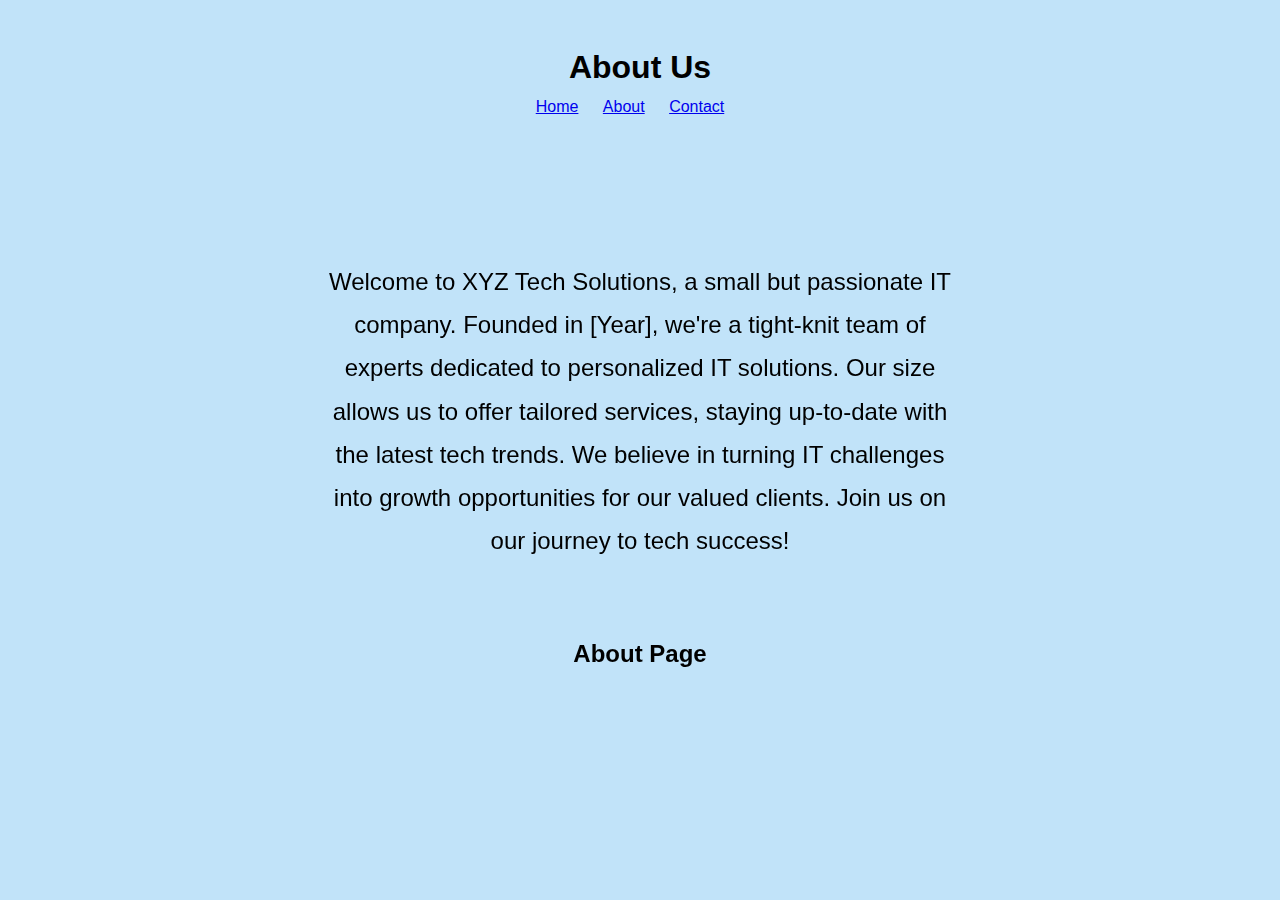
<file: about.html>
<!DOCTYPE html>
<html lang="en">
<head>
    <meta charset="UTF-8">
    <meta name="viewport" content="width=device-width, initial-scale=1.0">
    <title>About Us</title>
    <link rel="stylesheet" href="about.css">
</head>
<body>
    <header>
        <h1>About Us</h1>
    </header>
    <nav>
        <ul>
            <li><a href="index.html">Home</a></li>
            <li><a href="about.html">About</a></li>
            <li><a href="contact.html">Contact</a></li>
        </ul>
    </nav>
    <c target="_blank">
        Welcome to XYZ Tech Solutions, a small but passionate IT company. 
        Founded in [Year], we're a tight-knit team of experts dedicated to personalized IT solutions. 
        Our size allows us to offer tailored services, staying up-to-date with the latest tech trends. 
        We believe in turning IT challenges into growth opportunities for our valued clients. 
        Join us on our journey to tech success!</c>
    <main>
        <h2>About Page</h2>
        
    </main>
    
    <script src="script.js"></script>
</body>
</html>
</file>
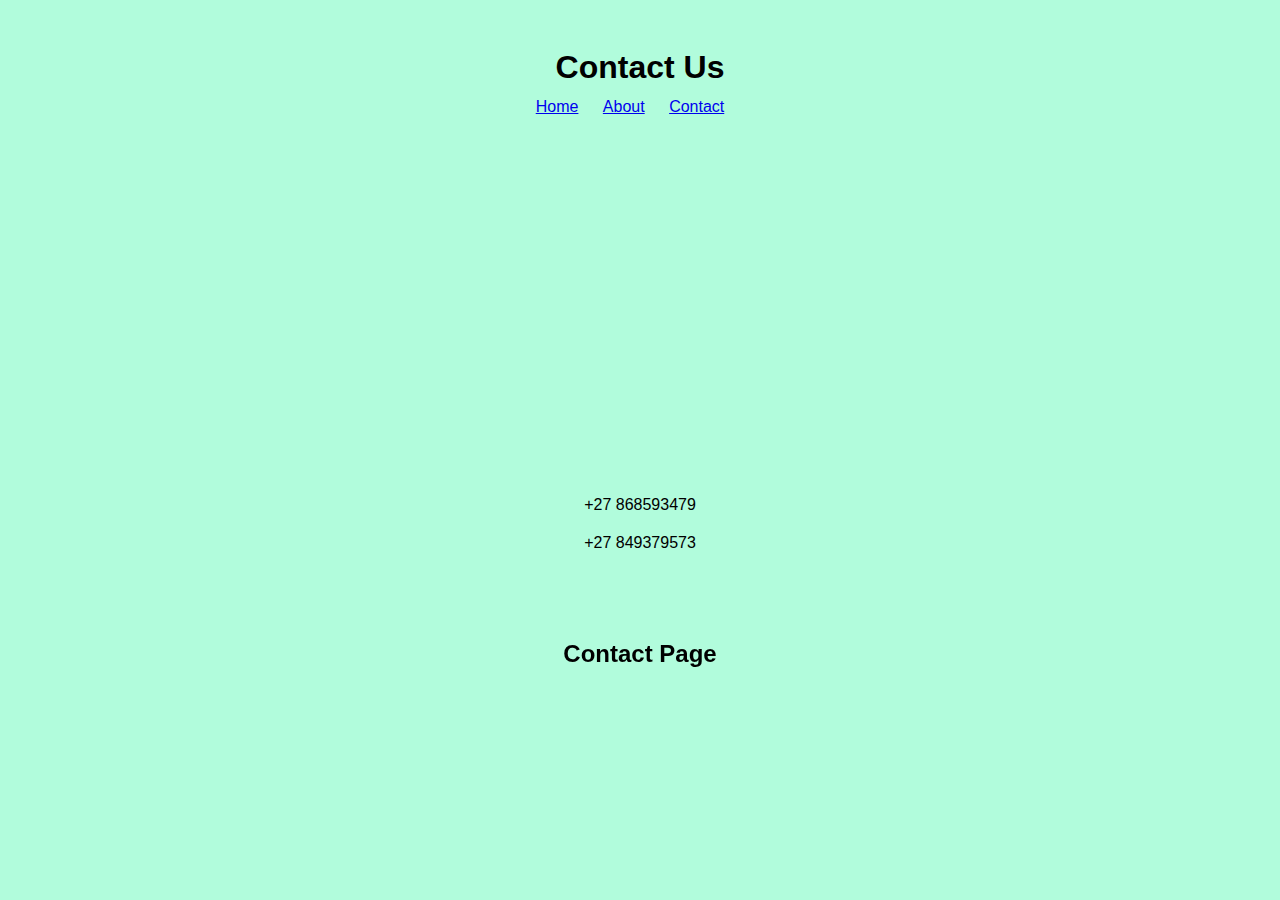
<file: contact.html>
<!DOCTYPE html>
<html lang="en">
<head>
    <meta charset="UTF-8">
    <meta name="viewport" content="width=device-width, initial-scale=1.0">
    <title>Contact Us</title>
    <link rel="stylesheet" href="contact.css">
</head>
<body>
    <header>
        <h1>Contact Us</h1>
    </header>
    <nav>
        <ul>
            <li><a href="index.html">Home</a></li>
            <li><a href="about.html">About</a></li>
            <li><a href="contact.html">Contact</a></li>
        </ul>
        
    </nav>
    
    
    <c target="_blank">+27 868593479</c>
    <c target="_blank">+27 849379573</c>
    
    
    <main>
        <h2>Contact Page</h2>
        
    </main>
    
    <script src="script.js"></script>
</body>
</html>
</file>
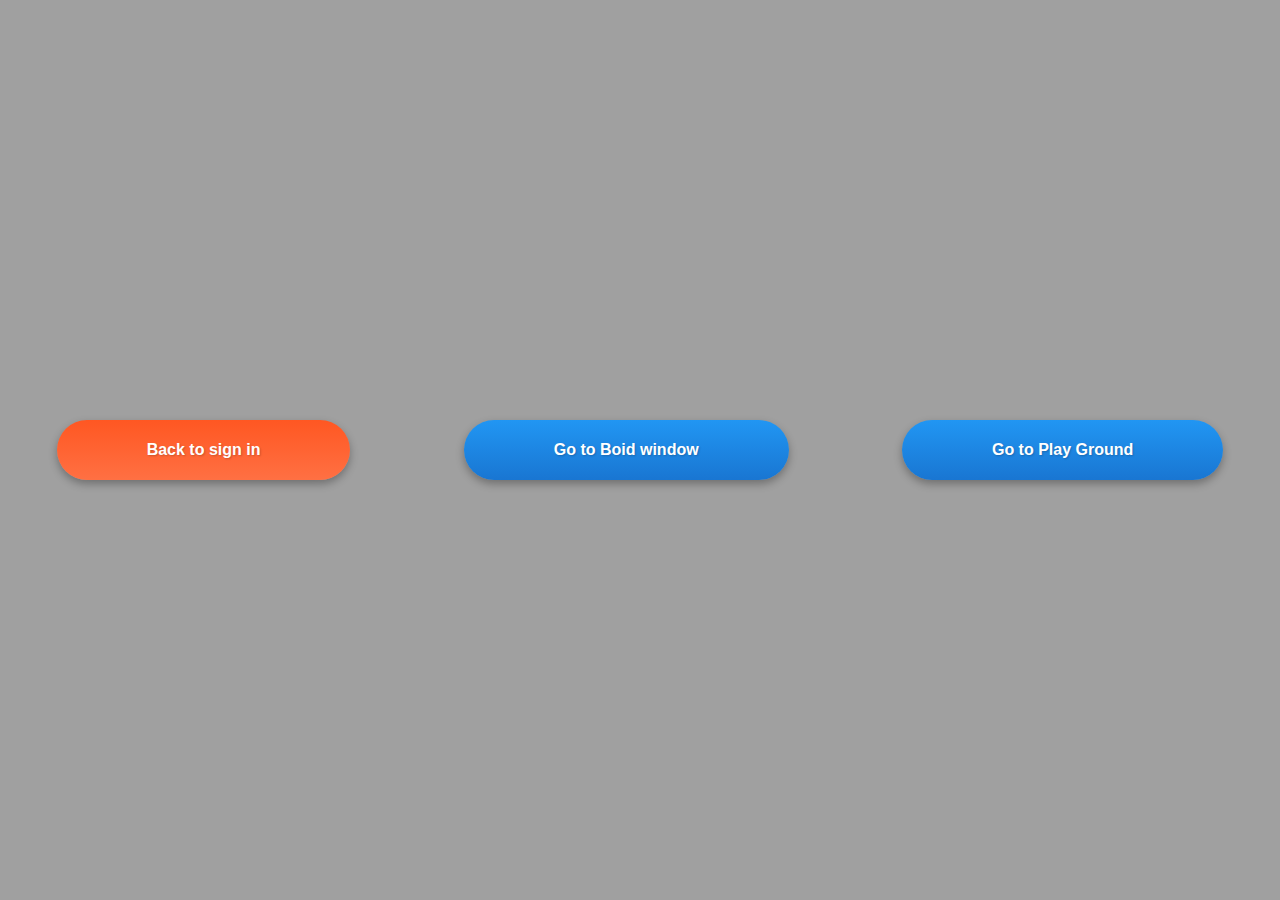
<file: option.html>
<!DOCTYPE html>
<html lang="en">
<head>
  <meta charset="UTF-8">
  <title>Menu</title>
  
  <link rel="stylesheet" type="text/css" href="option.css">
  
</head>
<body>
    <button id="sign-button" onclick="backToSign()">Back to sign in</button>
    <button id="boid-button" onclick="toBoidWindow()">Go to Boid window </button>
    <button id="playground-button" onclick="toPlayWindow()">Go to Play Ground </button>
    
    
    <script src="option.js"></script>
</body>
</html>
</file>
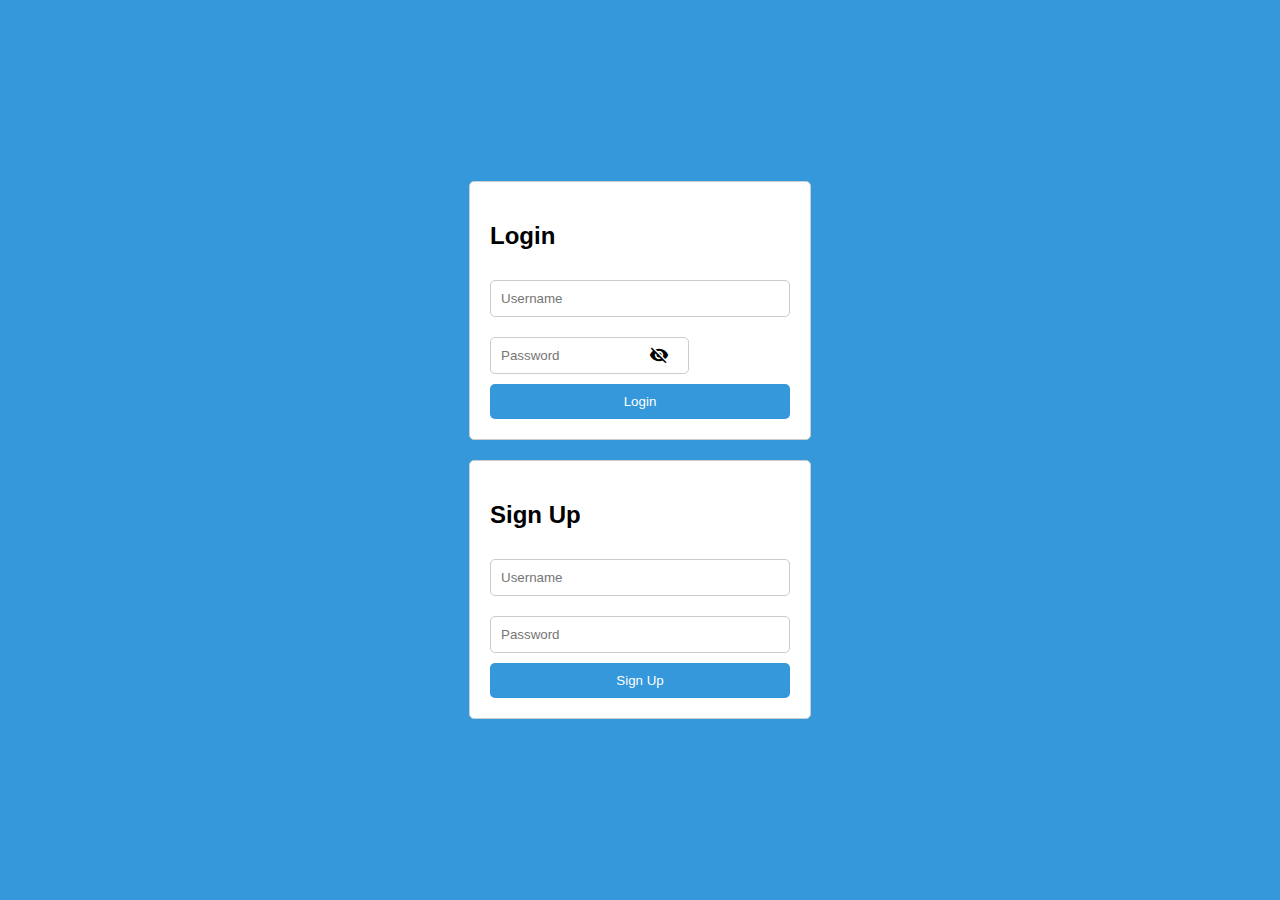
<file: sign.html>
<!DOCTYPE html>
<html lang="en">
<head>
    <meta charset="UTF-8">
    <meta name="viewport" content="width=device-width, initial-scale=1.0">
    <!-- Use Google Fonts (recommended) -->
    <link href="https://fonts.googleapis.com/icon?family=Material+Icons" rel="stylesheet">

    <link rel="stylesheet" href="styles.css">
    <title>Login and Signup</title>
</head>
<body>
    <div class="container">
        <div class="form-container">
            <form id="login-form">
                <h2>Login</h2>
                <input type="text" id="login-username" placeholder="Username" required>
                <div class="password-container">
                    <input type="password" id="login-password" placeholder="Password" required>
                    <button type="button" id="view-password" class="eye-icon">
                        <i class="material-icons">visibility_off</i>
                        <i class="material-icons" style="display: none;">visibility</i>
                    </button>
                    
                    
                </div>
                <button type="submit">Login</button>
            </form>
        </div>
        
        <div class="form-container">
            <form id="signup-form">
                <h2>Sign Up</h2>
                <input type="text" id="signup-username" placeholder="Username" required>
                <input type="password" id="signup-password" placeholder="Password" required>
                <button type="submit">Sign Up</button>
            </form>
        </div>
    </div>
    <script src="script.js"></script>
</body>
</html>
</file>
<file: about.css>
/* Add your shared CSS styles here */
body {
    font-family: Arial, sans-serif;
    background-color: rgba(132, 199, 244, 0.5); /* Red with 50% transparency */
}

header, nav, main, footer {
    
    padding: 20px;
}

nav ul {
    list-style: none;
    padding: 0;
}
header {
    margin: auto;
    width: 50%; /* Adjust this value as needed */
    text-align: center; /* Center the content horizontally */
    position: relative; /* Enable absolute positioning for child elements */
    top: 0px;
}
nav {
    margin: auto;
    width: 50%; /* Adjust this value as needed */
    text-align: center; /* Center the content horizontally */
    position: relative; /* Enable absolute positioning for child elements */
    top: 0px;
}
ul {
    margin: auto;
    text-align: center;
    position: relative;
    top: -50px;
}
c {
    font-size: x-large;
    display: block;
    padding: 10px; /*Gap between top and bottom */
    margin: auto;
    width: 50%; /* Adjust this value as needed */
    text-align: center; /* Center the content horizontally */
    line-height: 1.8;
    position: fixed; /* Enable absolute positioning for child elements */
    top: 250px;
    left: 0px;
    right: 0px;
}
main {
    margin: auto;
    width: 50%; /* Adjust this value as needed */
    text-align: center; /* Center the content horizontally */
    position: fixed; /* Enable absolute positioning for child elements */
    top: 600px;
    left: 0px;
    right: 0px;
}

nav li {
    display: inline;
    margin-right: 20px;
}

button {
    padding: 10px 20px;
}
</file>
<file: contact.css>
/* Add your shared CSS styles here */
body {
    font-family: Arial, sans-serif;
    background-color: rgba(100, 250, 185, 0.5); /* Red with 50% transparency */
}

header, nav, main, footer {
    
    padding: 20px;
}

nav ul {
    list-style: none;
    padding: 0;
}
header {
    margin: auto;
    width: 50%; /* Adjust this value as needed */
    text-align: center; /* Center the content horizontally */
    position: relative; /* Enable absolute positioning for child elements */
    top: 0px;
}
nav {
    margin: auto;
    width: 50%; /* Adjust this value as needed */
    text-align: center; /* Center the content horizontally */
    position: relative; /* Enable absolute positioning for child elements */
    top: 0px;
}
c {
    display: block;
    padding: 10px; /*Gap between top and bottom */
    margin: auto;
    width: 50%; /* Adjust this value as needed */
    text-align: center; /* Center the content horizontally */
    position: relative; /* Enable absolute positioning for child elements */
    top: 300px;
}
main {
    margin: auto;
    width: 50%; /* Adjust this value as needed */
    text-align: center; /* Center the content horizontally */
    position: fixed; /* Enable absolute positioning for child elements */
    top: 600px;
    left: 0px;
    right: 0px;
}
ul {
    margin: auto;
    text-align: center;
    position: relative;
    top: -50px;
}
nav li {
    display: inline;
    margin-right: 20px;
}

button {
    padding: 10px 20px;
}
</file>
<file: option.css>
body {
    font-family: Arial, sans-serif;
    background-color: #a0a0a0; /* Light gray background */
    display: flex;
    justify-content: center;
    align-items: center;
    height: 100vh;
    margin: 0;
}

/* Style the buttons as menu items */
button {
    background: linear-gradient(to bottom, #4CAF50, #45a049); /* Gradient background */
    color: white; /* White text color */
    border: none;
    padding: 20px 90px; /* Increase padding for better menu appearance */
    border-radius: 30px; /* Rounded corners */
    cursor: pointer;
    font-size: 16px;
    transition: background 0.3s, transform 0.3s, box-shadow 0.3s, text-shadow 0.3s; /* Smooth transitions */
    margin: 10px;
    outline: none; /* Remove the button focus outline */
    box-shadow: 0px 4px 8px rgba(0, 0, 0, 0.3); /* Subtle shadow */
    /* Make buttons block-level elements */
    margin: 20px auto; /* Center horizontally */
    text-shadow: 1px 1px 2px rgba(0, 0, 0, 0.2); /* Text shadow for better visibility */
}

/* Hover styles for the buttons */
button:hover {
    background: linear-gradient(to bottom, #45a049, #4CAF50); /* Darker gradient color on hover */
    transform: scale(1.05); /* Slightly scale up on hover */
    box-shadow: 0px 6px 12px rgba(0, 0, 0, 0.4); /* Add a subtle box shadow on hover */
    text-shadow: 2px 2px 4px rgba(0, 0, 0, 0.3); /* Enhanced text shadow on hover */
}

/* Style the sign button differently */
button#sign-button {
    background: linear-gradient(to bottom, #ff5722, #ff7043); /* Orange gradient background */
    width: fit-content; /* Adjust width to fit the content */
    height: 60px; /* Adjust height for a menu-like appearance */
    font-weight: bold;
}

/* Style the boid button differently */
button#boid-button {
    background: linear-gradient(to bottom, #2196F3, #1976D2); /* Blue gradient background */
    width: fit-content; /* Adjust width to fit the content */
    height: 60px; /* Adjust height for a menu-like appearance */
    font-weight: bold;
}
button#playground-button {
    background: linear-gradient(to bottom, #2196F3, #1976D2); /* Blue gradient background */
    width: fit-content; /* Adjust width to fit the content */
    height: 60px; /* Adjust height for a menu-like appearance */
    font-weight: bold;

}
</file>
<file: styles.css>
body {
    font-family: Arial, sans-serif;
    background-color: #3498db; /* Change the background color */
    display: flex;
    justify-content: center;
    align-items: center;
    height: 100vh;
    margin: 0;
}

.container {
    display: flex;
    justify-content: center;
    align-items: center;
    flex-direction: column;
}

.form-container {
    background-color: #fff;
    padding: 20px;
    border: 1px solid #ccc;
    border-radius: 5px;
    margin: 10px;
    width: 300px;
}

form {
    display: flex;
    flex-direction: column;
}

input[type="text"],
input[type="password"] {
    margin: 10px 0;
    padding: 10px;
    border: 1px solid #ccc;
    border-radius: 5px;
    
}

button {
    background-color: #3498db; /* Change the button background color */
    color: #fff;
    border: none;
    padding: 10px;
    border-radius: 5px;
    cursor: pointer;
}

button:hover {
    background-color: #2980b9; /* Change the button hover color */
}

.password-container {
    position: relative;
    width: fit-content;
}


#view-password.eye-icon {
    background-color: transparent;
    border: none;
    cursor: pointer;
    position: absolute;
    right: 10px;
    top: 50%;
    transform: translateY(-50%);
}

#view-password.eye-icon i.material-icons {
    font-size: 20px;
    color: #000000;
    transition: color 0.3s;
}
</file>
